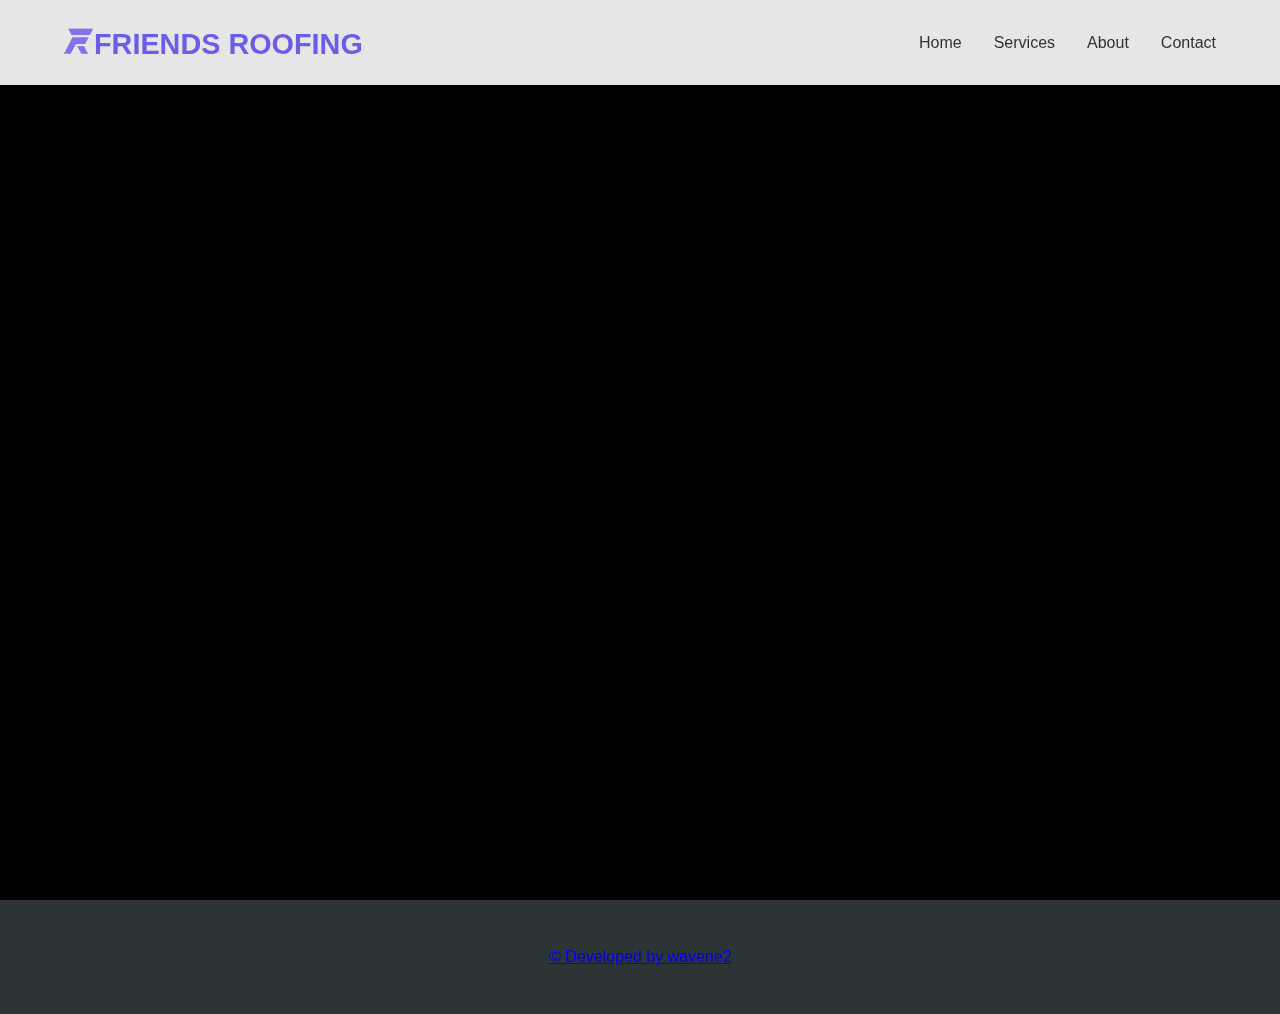
<file: index.html>
<!DOCTYPE html>
<html lang="en">
<head>
    <meta charset="UTF-8">
    <meta name="viewport" content="width=device-width, initial-scale=1.0">
    <title>Animated Business Website</title>
    
    <style>
        /* CSS Reset and Base Styles */
        .ico{
            height: 30px;
            width: 30px;
        }
        :root {
            --primary: #6c5ce7;
            --secondary: #a29bfe;
            --dark: #2d3436;
            --light: #f5f6fa;
            --transition: all 0.5s cubic-bezier(0.25, 1, 0.5, 1);
        }
        
        * {
            margin: 0;
            padding: 0;
            box-sizing: border-box;
        }
        
        body {
            font-family: 'Poppins', sans-serif;
            background-color: var(--light);
            color: var(--dark);
            overflow-x: hidden;
        }
        
        /* Smooth Scrolling */
        html {
            scroll-behavior: smooth;
        }
        
        /* Navigation */
        header {
            position: fixed;
            top: 0;
            width: 100%;
            padding: 1.5rem 5%;
            display: flex;
            justify-content: space-between;
            align-items: center;
            z-index: 1000;
            background-color: rgba(255, 255, 255, 0.9);
            backdrop-filter: blur(10px);
            transition: var(--transition);
        }
        
        .logo {
            font-size: 1.8rem;
            font-weight: 700;
            color: var(--primary);
            text-decoration: none;
            transition: var(--transition);
        }
        
        .logo:hover {
            transform: scale(1.05);
        }
        
        nav ul {
            display: flex;
            list-style: none;
        }
        
        nav ul li {
            margin-left: 2rem;
        }
        
        nav ul li a {
            color: var(--dark);
            text-decoration: none;
            font-weight: 500;
            position: relative;
            padding: 0.5rem 0;
            transition: var(--transition);
        }
        
        nav ul li a::after {
            content: '';
            position: absolute;
            bottom: 0;
            left: 0;
            width: 0;
            height: 2px;
            background-color: var(--primary);
            transition: var(--transition);
        }
        
        nav ul li a:hover::after {
            width: 100%;
        }
        
        /* Hero Section with Video Background */
        .hero {
            height: 100vh;
            display: flex;
            align-items: center;
            padding: 0 5%;
            position: relative;
            overflow: hidden;
        }
        
        .video-background {
            position: absolute;
            top: 0;
            left: 0;
            width: 100%;
            height: 100%;
            object-fit: cover;
            z-index: -1;
        }
        
        .video-overlay {
            position: absolute;
            top: 0;
            left: 0;
            width: 100%;
            height: 100%;
            background-color: rgba(0, 0, 0, 0.4);
            z-index: -1;
        }
        
        .hero-content {
            max-width: 600px;
            color: white;
        }
        
        .hero h1 {
            font-size: 3.5rem;
            margin-bottom: 1rem;
            line-height: 1.2;
            opacity: 0;
            transform: translateY(30px);
            animation: fadeUp 1s ease forwards 0.3s;
        }
        
        .hero p {
            font-size: 1.2rem;
            margin-bottom: 2rem;
            opacity: 0;
            transform: translateY(30px);
            animation: fadeUp 1s ease forwards 0.6s;
        }
        
        .btn {
            display: inline-block;
            background: var(--primary);
            color: white;
            padding: 0.8rem 2rem;
            border-radius: 50px;
            text-decoration: none;
            font-weight: 600;
            transition: var(--transition);
            box-shadow: 0 10px 20px rgba(108, 92, 231, 0.3);
            opacity: 0;
            transform: translateY(30px);
            animation: fadeUp 1s ease forwards 0.9s;
        }
        
        .btn:hover {
            transform: translateY(-5px) scale(1.02);
            box-shadow: 0 15px 30px rgba(108, 92, 231, 0.4);
        }
        
       
        
       
        /* Footer */
        footer {
            text-align: center;
            padding: 3rem 5%;
            background-color: var(--dark);
            color: white;
        }
        
        /* Animations */
        @keyframes fadeUp {
            to {
                opacity: 1;
                transform: translateY(0);
            }
        }
        
        @keyframes float {
            0%, 100% {
                transform: translateY(0);
            }
            50% {
                transform: translateY(-20px);
            }
        }
        
        /* Responsive Design */
        @media (max-width: 768px) {
            header {
                padding: 1rem 5%;
            }
            
            .hero h1 {
                font-size: 2.5rem;
            }
            
            nav ul {
                display: none;
            }
            
            .video-background {
                display: none;
            }
            
            .hero {
                background: linear-gradient(135deg, var(--primary), var(--secondary));
            }
        }
    </style>
</head>
<body>
    <!-- Navigation -->
    <header>
        <a href="#" class="logo"> <img class="ico" src="img.png" alt="">FRIENDS<span> ROOFING</span></a>
        <nav>
            <ul>
                <li><a href="#home">Home</a></li>
                <li><a href="service.html">Services</a></li>
                <li><a href="about.html">About</a></li>
                <li><a href="contact.html">Contact</a></li>
            </ul>
        </nav>
    </header>

    <!-- Hero Section with Video Background -->
    <section id="home" class="hero">
        <!-- Replace "your-video.mp4" with your actual video file -->
        <video class="video-background" autoplay muted loop playsinline>
            <source src="Flyng bird intro video template 2 (1).mp4" type="video/mp4">
            Your browser does not support the video tag.
        </video>
        <div class="video-overlay"></div>
        <div class="hero-content">
            <h1>Transform Your Business With Our Solutions</h1>
            <p>We help businesses grow with innovative strategies and cutting-edge technology.</p>
            <a href="#contact" class="btn">Get Started</a>
        </div>
    </section>



    

    <!-- Footer -->
    <footer>
        <a href="https://portfolioorg.netlify.app"><p>&copy; Developed by wavene2</p></a>
    </footer>

    <!-- JavaScript -->
    <script>
        // Intersection Observer for scroll animations
        document.addEventListener('DOMContentLoaded', function() {
            // Animate elements when they come into view
            const animateOnScroll = () => {
                const elements = document.querySelectorAll('.section-title, .service-card, .contact-form');
                
                const observer = new IntersectionObserver((entries) => {
                    entries.forEach(entry => {
                        if (entry.isIntersecting) {
                            entry.target.style.opacity = '1';
                            entry.target.style.transform = 'translateY(0)';
                            observer.unobserve(entry.target);
                        }
                    });
                }, {
                    threshold: 0.1,
                    rootMargin: '0px 0px -100px 0px'
                });
                
                elements.forEach(element => {
                    observer.observe(element);
                });
            };
            
            // Header scroll effect
            const headerScroll = () => {
                const header = document.querySelector('header');
                window.addEventListener('scroll', () => {
                    if (window.scrollY > 50) {
                        header.style.padding = '1rem 5%';
                        header.style.boxShadow = '0 5px 20px rgba(0, 0, 0, 0.1)';
                    } else {
                        header.style.padding = '1.5rem 5%';
                        header.style.boxShadow = 'none';
                    }
                });
            };
            
            // Smooth scroll for anchor links
            const smoothScroll = () => {
                document.querySelectorAll('a[href^="#"]').forEach(anchor => {
                    anchor.addEventListener('click', function(e) {
                        e.preventDefault();
                        document.querySelector(this.getAttribute('href')).scrollIntoView({
                            behavior: 'smooth'
                        });
                    });
                });
            };
            
            // Initialize all functions
            animateOnScroll();
            headerScroll();
            smoothScroll();
            
            // Fallback for browsers that don't support video autoplay
            const video = document.querySelector('.video-background');
            video.addEventListener('error', function() {
                document.querySelector('.hero').style.background = 'linear-gradient(135deg, var(--primary), var(--secondary))';
            });
        });
    </script>
</body>
</html>
</file>
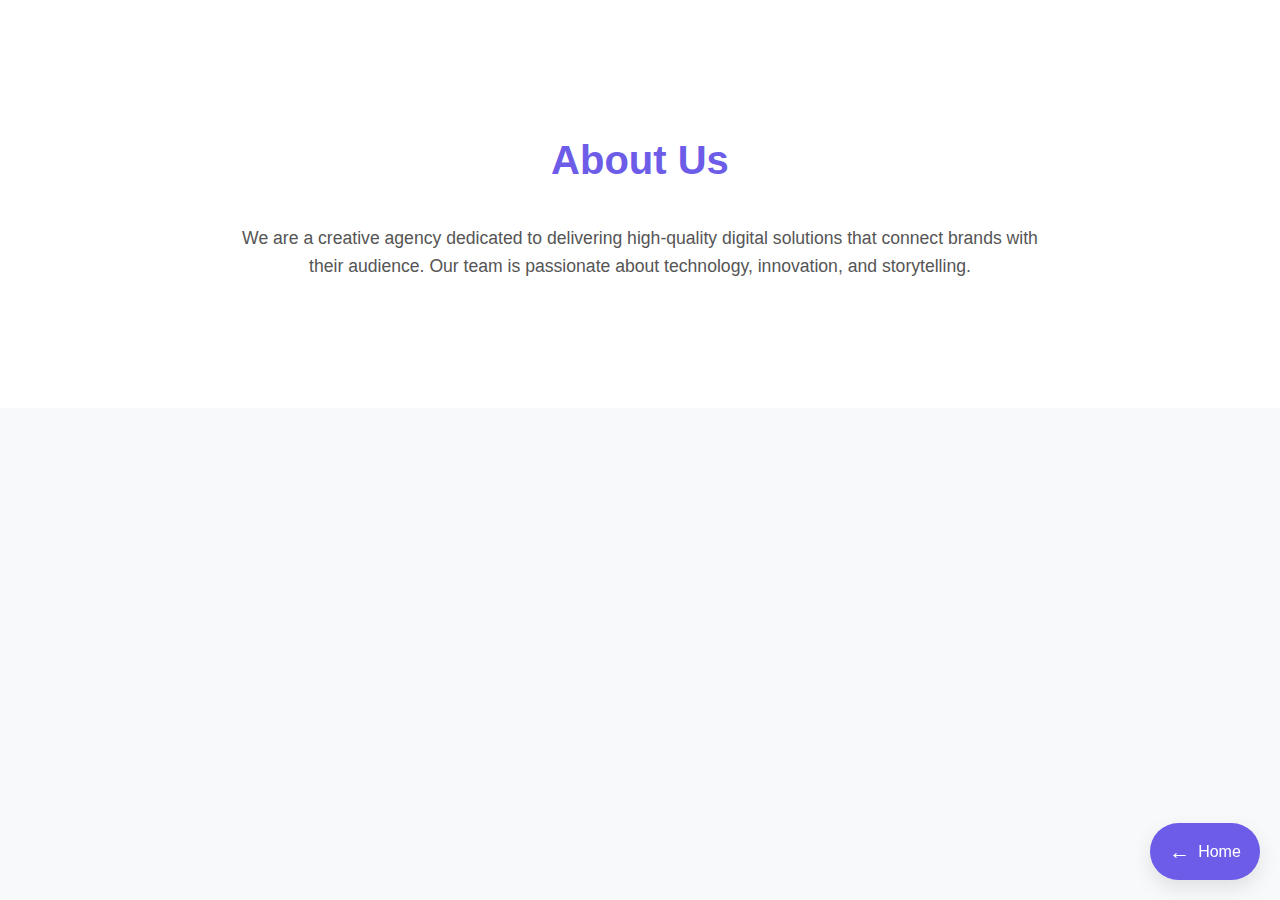
<file: about.html>
<!DOCTYPE html>
<html lang="en">
<head>
  <meta charset="UTF-8" />
  <meta name="viewport" content="width=device-width, initial-scale=1.0"/>
  <title>About Us</title>
  <style>
    :root {
      --primary: #6c5ce7;
      --transition: all 0.3s ease-in-out;
    }
    * { margin: 0; padding: 0; box-sizing: border-box; }
    body {
      font-family: 'Segoe UI', Tahoma, sans-serif;
      background-color: #f8f9fa;
      color: #333;
      line-height: 1.6;
    }
    .about {
      padding: 8rem 5%;
      background-color: white;
      text-align: center;
    }
    .about h2 {
      font-size: 2.5rem;
      margin-bottom: 2rem;
      color: var(--primary);
    }
    .about p {
      max-width: 800px;
      margin: auto;
      font-size: 1.1rem;
      color: #555;
    }
    .back-to-home {
      position: fixed;
      bottom: 20px;
      right: 20px;
      background-color: var(--primary);
      color: white;
      padding: 0.75rem 1.2rem;
      border-radius: 50px;
      text-decoration: none;
      display: flex;
      align-items: center;
      gap: 0.5rem;
      font-size: 1rem;
      transition: var(--transition);
      box-shadow: 0 8px 20px rgba(0, 0, 0, 0.1);
    }
    .back-to-home:hover {
      background-color: #5a4bd8;
      transform: translateY(-3px);
    }
    .back-to-home span {
      font-size: 1.3rem;
      transition: transform 0.3s;
    }
    .back-to-home:hover span {
      transform: translateX(-5px);
    }
  </style>
</head>
<body>

  <section class="about">
    <h2>About Us</h2>
    <p>We are a creative agency dedicated to delivering high-quality digital solutions that connect brands with their audience. Our team is passionate about technology, innovation, and storytelling.</p>
  </section>

  <a href="index.html" class="back-to-home"><span>&larr;</span> Home</a>

</body>
</html>
</file>
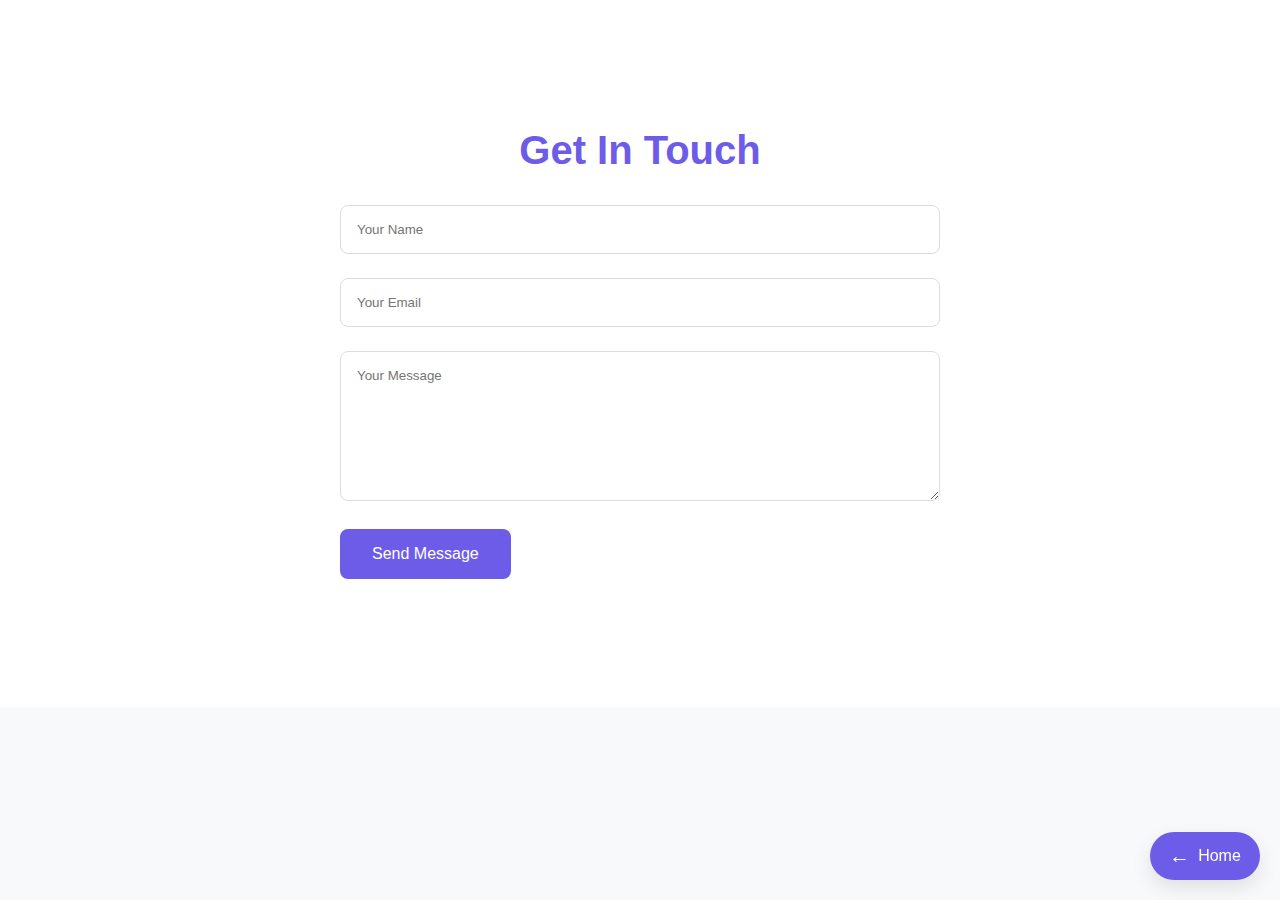
<file: contact.html>
<!DOCTYPE html>
<html lang="en">
<head>
  <meta charset="UTF-8" />
  <meta name="viewport" content="width=device-width, initial-scale=1.0"/>
  <title>Contact Us</title>
  <style>
    :root {
      --primary: #6c5ce7;
      --transition: all 0.3s ease-in-out;
    }
    * { margin: 0; padding: 0; box-sizing: border-box; }
    body {
      font-family: 'Segoe UI', Tahoma, sans-serif;
      background-color: #f8f9fa;
      color: #333;
    }
    .contact {
      padding: 8rem 5%;
      background-color: white;
    }
    .section-title {
      text-align: center;
      margin-bottom: 2rem;
      font-size: 2.5rem;
      color: var(--primary);
    }
    .contact-form {
      max-width: 600px;
      margin: 0 auto;
    }
    .form-group {
      margin-bottom: 1.5rem;
    }
    .form-group input,
    .form-group textarea {
      width: 100%;
      padding: 1rem;
      border: 1px solid #ddd;
      border-radius: 8px;
      font-family: inherit;
      transition: var(--transition);
    }
    .form-group input:focus,
    .form-group textarea:focus {
      outline: none;
      border-color: var(--primary);
      box-shadow: 0 0 0 3px rgba(108, 92, 231, 0.2);
    }
    .form-group textarea {
      min-height: 150px;
      resize: vertical;
    }
    .btn {
      background-color: var(--primary);
      color: white;
      padding: 1rem 2rem;
      border: none;
      border-radius: 8px;
      font-size: 1rem;
      cursor: pointer;
      transition: background-color 0.3s ease;
    }
    .btn:hover {
      background-color: #5a4bd8;
    }
    .back-to-home {
      position: fixed;
      bottom: 20px;
      right: 20px;
      background-color: var(--primary);
      color: white;
      padding: 0.75rem 1.2rem;
      border-radius: 50px;
      text-decoration: none;
      display: flex;
      align-items: center;
      gap: 0.5rem;
      font-size: 1rem;
      transition: var(--transition);
      box-shadow: 0 8px 20px rgba(0, 0, 0, 0.1);
    }
    .back-to-home:hover {
      background-color: #5a4bd8;
      transform: translateY(-3px);
    }
    .back-to-home span {
      font-size: 1.3rem;
      transition: transform 0.3s;
    }
    .back-to-home:hover span {
      transform: translateX(-5px);
    }
  </style>
</head>
<body>

  <section id="contact" class="contact">
    <h2 class="section-title">Get In Touch</h2>
    <form class="contact-form">
      <div class="form-group">
        <input type="text" placeholder="Your Name" required>
      </div>
      <div class="form-group">
        <input type="email" placeholder="Your Email" required>
      </div>
      <div class="form-group">
        <textarea placeholder="Your Message" required></textarea>
      </div>
      <button type="submit" class="btn">Send Message</button>
    </form>
  </section>

  <a href="index.html" class="back-to-home"><span>&larr;</span> Home</a>

</body>
</html>
</file>
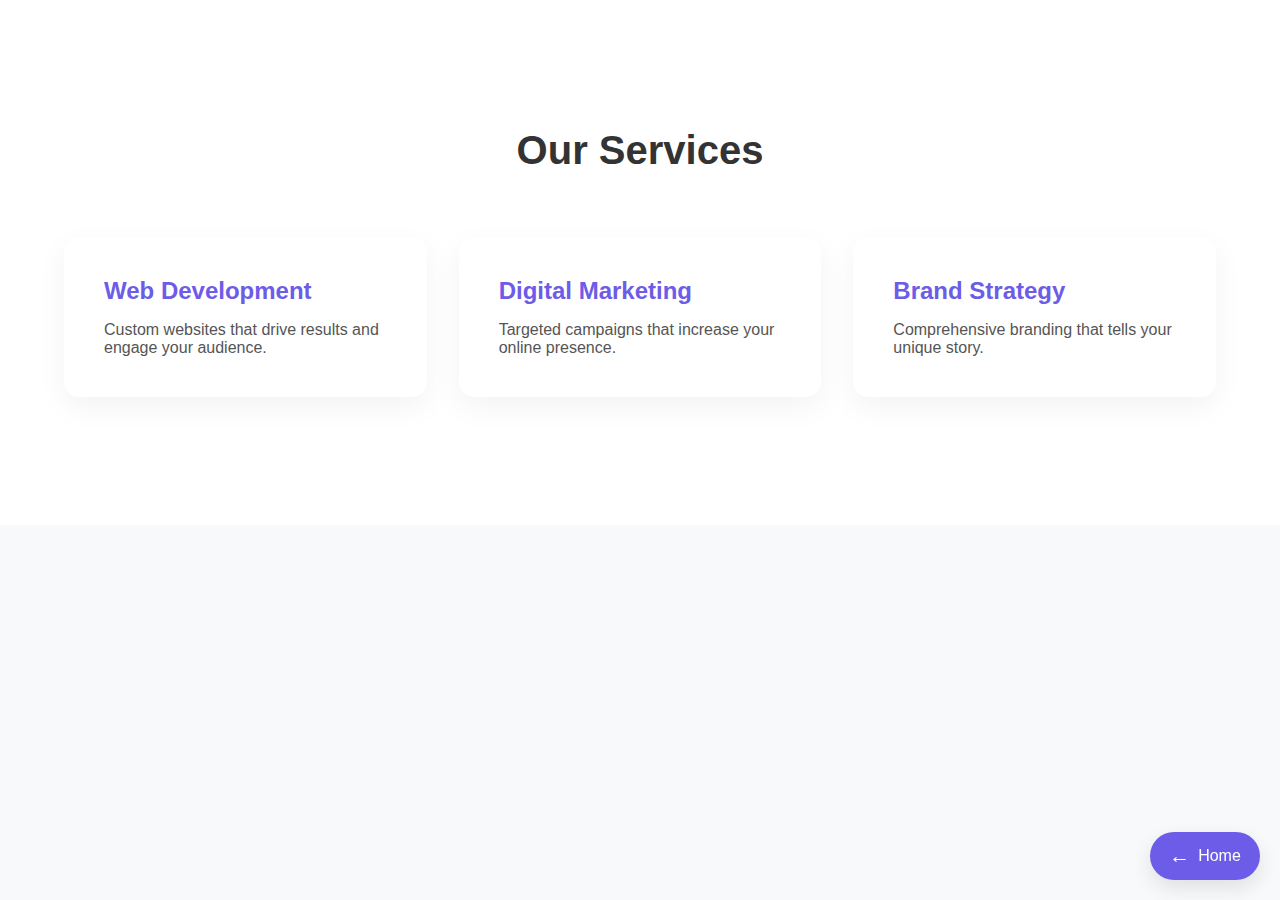
<file: cursor.html>
<!DOCTYPE html>
<html lang="en">
<head>
  <meta charset="UTF-8" />
  <meta name="viewport" content="width=device-width, initial-scale=1.0"/>
  <title>Services with Back to Home</title>
  <style>
    :root {
      --primary: #6c5ce7;
      --transition: all 0.3s ease-in-out;
    }

    * {
      margin: 0;
      padding: 0;
      box-sizing: border-box;
    }

    body {
      font-family: 'Segoe UI', Tahoma, Geneva, Verdana, sans-serif;
      background-color: #f8f9fa;
      color: #333;
    }

    /* Services Section */
    .services {
      padding: 8rem 5%;
      background-color: white;
    }

    .section-title {
      text-align: center;
      margin-bottom: 4rem;
      font-size: 2.5rem;
      color: #333;
      opacity: 1;
      transform: translateY(0);
      transition: var(--transition);
    }

    .services-grid {
      display: grid;
      grid-template-columns: repeat(auto-fit, minmax(300px, 1fr));
      gap: 2rem;
    }

    .service-card {
      background: white;
      padding: 2.5rem;
      border-radius: 15px;
      box-shadow: 0 10px 30px rgba(0, 0, 0, 0.05);
      transition: var(--transition);
      opacity: 1;
      transform: translateY(0);
    }

    .service-card:hover {
      transform: translateY(-10px);
      box-shadow: 0 15px 40px rgba(0, 0, 0, 0.1);
    }

    .service-card h3 {
      font-size: 1.5rem;
      margin-bottom: 1rem;
      color: var(--primary);
    }

    .service-card p {
      font-size: 1rem;
      color: #555;
    }

    /* Back to Home Button */
    .back-to-home {
      position: fixed;
      bottom: 20px;
      right: 20px;
      background-color: var(--primary);
      color: white;
      border: none;
      padding: 0.75rem 1.2rem;
      border-radius: 50px;
      font-size: 1rem;
      text-decoration: none;
      display: flex;
      align-items: center;
      gap: 0.5rem;
      box-shadow: 0 8px 20px rgba(0, 0, 0, 0.1);
      cursor: pointer;
      transition: var(--transition);
      z-index: 999;
    }

    .back-to-home:hover {
      background-color: #5a4bd8;
      transform: translateY(-3px);
    }

    .back-to-home span {
      font-size: 1.3rem;
      transition: transform 0.3s;
    }

    .back-to-home:hover span {
      transform: translateX(-5px);
    }
  </style>
</head>
<body>

  <!-- Services Section -->
  <section id="services" class="services">
    <h2 class="section-title">Our Services</h2>
    <div class="services-grid">
      <div class="service-card">
        <h3>Web Development</h3>
        <p>Custom websites that drive results and engage your audience.</p>
      </div>
      <div class="service-card">
        <h3>Digital Marketing</h3>
        <p>Targeted campaigns that increase your online presence.</p>
      </div>
      <div class="service-card">
        <h3>Brand Strategy</h3>
        <p>Comprehensive branding that tells your unique story.</p>
      </div>
    </div>
  </section>

  <!-- Back to Home Button -->
  <a href="main.html" class="back-to-home">
    <span>&larr;</span> Home
  </a>

</body>
</html>
</file>
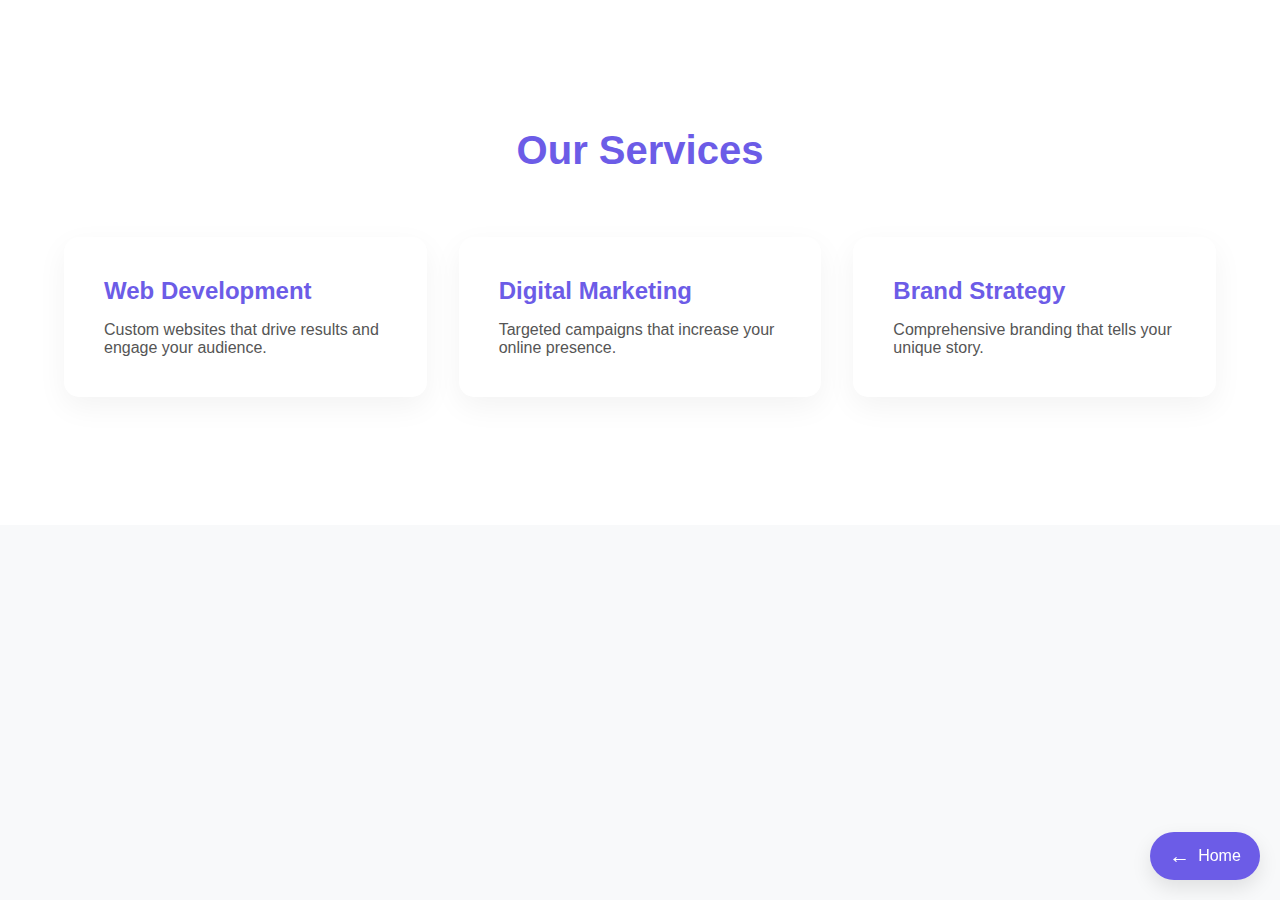
<file: service.html>
<!DOCTYPE html>
<html lang="en">
<head>
  <meta charset="UTF-8" />
  <meta name="viewport" content="width=device-width, initial-scale=1.0"/>
  <title>Our Services</title>
  <style>
    :root {
      --primary: #6c5ce7;
      --transition: all 0.3s ease-in-out;
    }
    * { margin: 0; padding: 0; box-sizing: border-box; }
    body {
      font-family: 'Segoe UI', Tahoma, sans-serif;
      background-color: #f8f9fa;
      color: #333;
    }
    .services {
      padding: 8rem 5%;
      background-color: white;
    }
    .section-title {
      text-align: center;
      margin-bottom: 4rem;
      font-size: 2.5rem;
      color: var(--primary);
    }
    .services-grid {
      display: grid;
      grid-template-columns: repeat(auto-fit, minmax(300px, 1fr));
      gap: 2rem;
    }
    .service-card {
      background: white;
      padding: 2.5rem;
      border-radius: 15px;
      box-shadow: 0 10px 30px rgba(0, 0, 0, 0.05);
      transition: var(--transition);
    }
    .service-card:hover {
      transform: translateY(-10px);
      box-shadow: 0 15px 40px rgba(0, 0, 0, 0.1);
    }
    .service-card h3 {
      font-size: 1.5rem;
      margin-bottom: 1rem;
      color: var(--primary);
    }
    .service-card p {
      color: #555;
    }
    .back-to-home {
      position: fixed;
      bottom: 20px;
      right: 20px;
      background-color: var(--primary);
      color: white;
      padding: 0.75rem 1.2rem;
      border-radius: 50px;
      text-decoration: none;
      display: flex;
      align-items: center;
      gap: 0.5rem;
      font-size: 1rem;
      transition: var(--transition);
      box-shadow: 0 8px 20px rgba(0, 0, 0, 0.1);
    }
    .back-to-home:hover {
      background-color: #5a4bd8;
      transform: translateY(-3px);
    }
    .back-to-home span {
      font-size: 1.3rem;
      transition: transform 0.3s;
    }
    .back-to-home:hover span {
      transform: translateX(-5px);
    }
  </style>
</head>
<body>

  <section class="services">
    <h2 class="section-title">Our Services</h2>
    <div class="services-grid">
      <div class="service-card">
        <h3>Web Development</h3>
        <p>Custom websites that drive results and engage your audience.</p>
      </div>
      <div class="service-card">
        <h3>Digital Marketing</h3>
        <p>Targeted campaigns that increase your online presence.</p>
      </div>
      <div class="service-card">
        <h3>Brand Strategy</h3>
        <p>Comprehensive branding that tells your unique story.</p>
      </div>
    </div>
  </section>

  <a href="index.html" class="back-to-home"><span>&larr;</span> Home</a>

</body>
</html>
</file>
